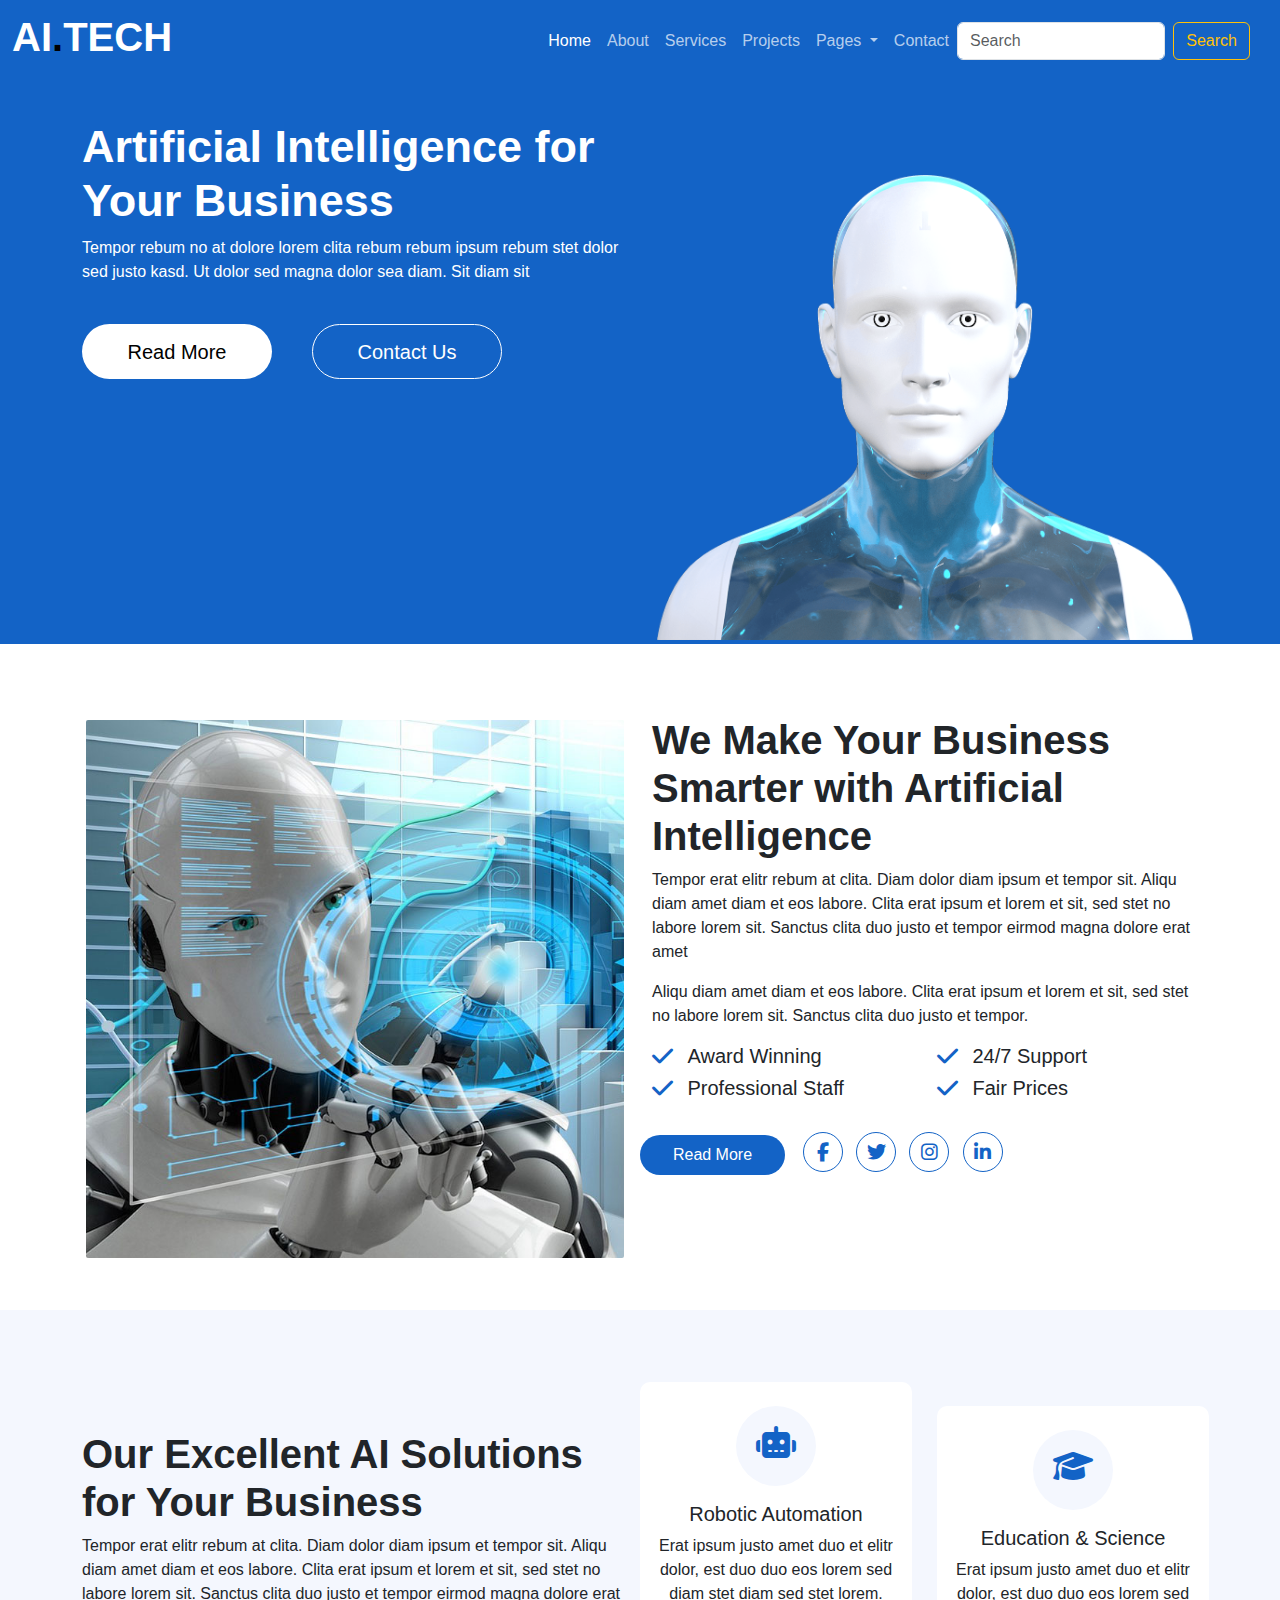
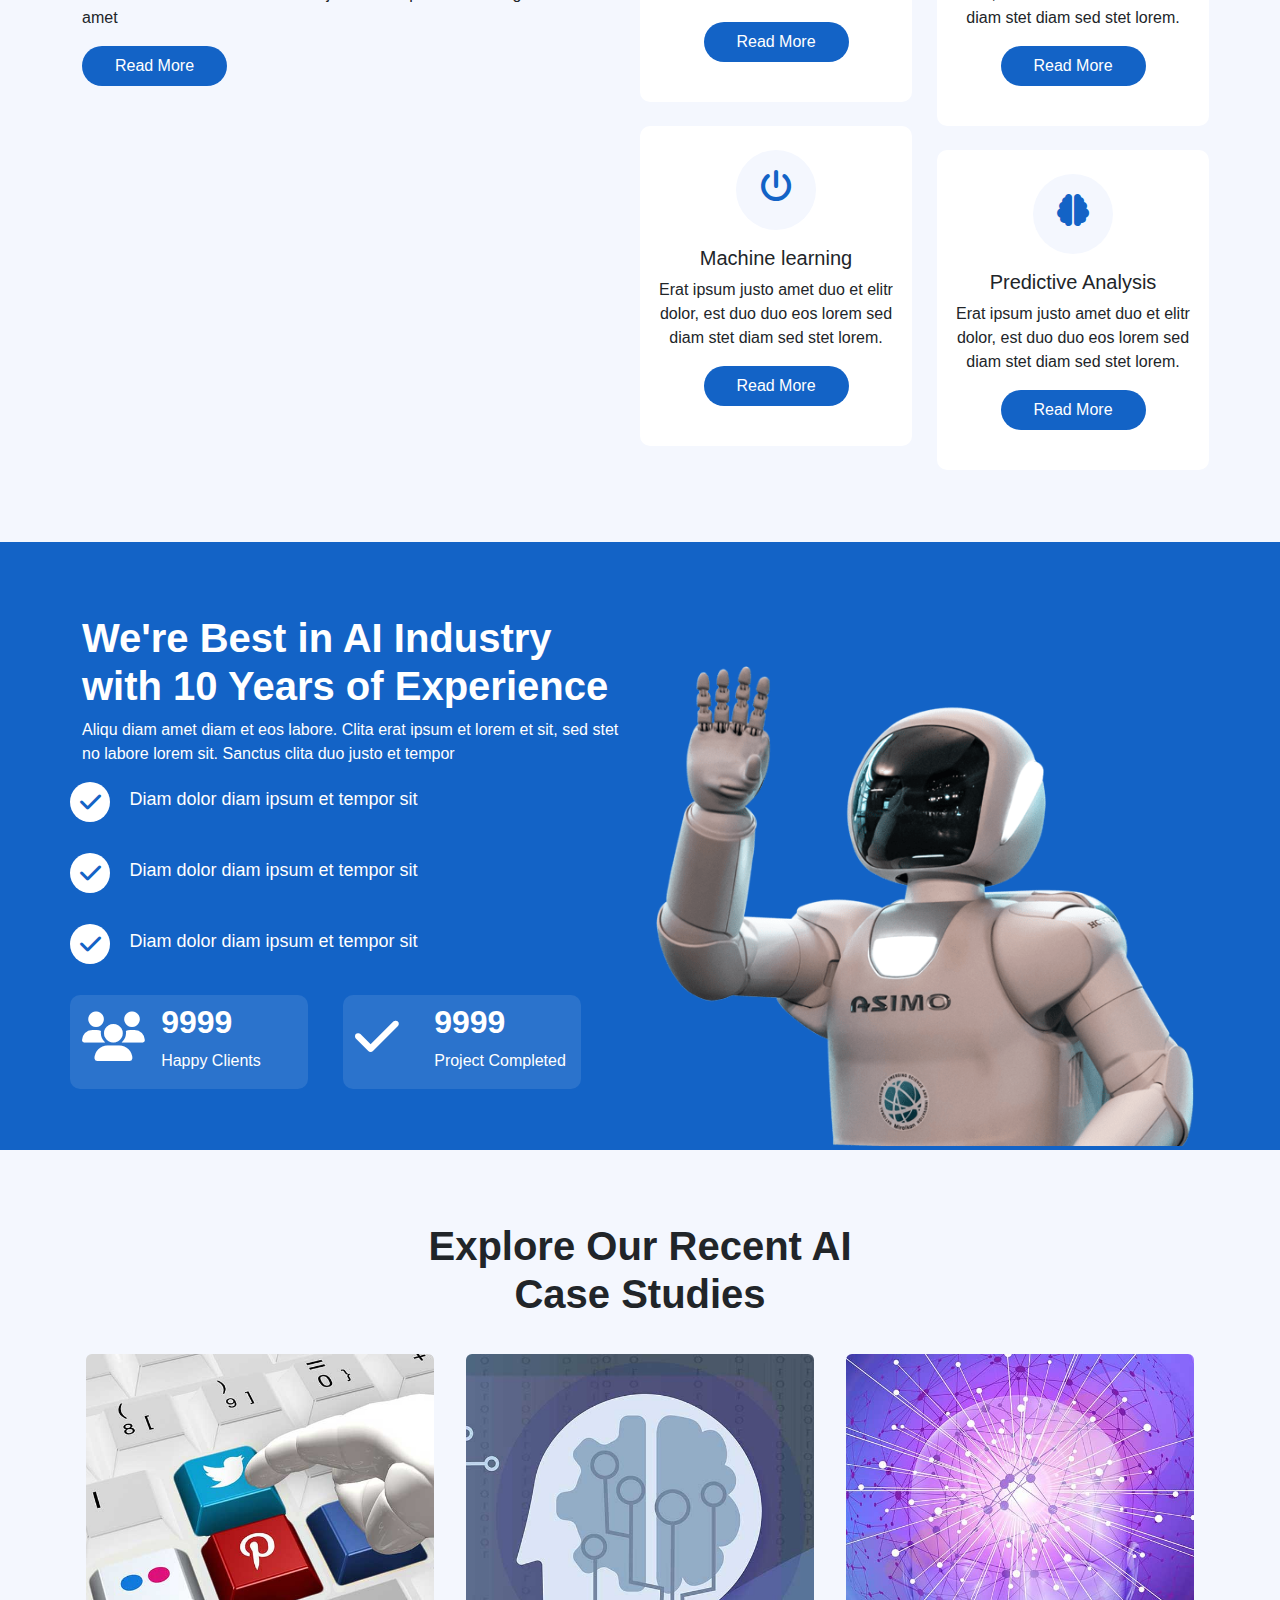
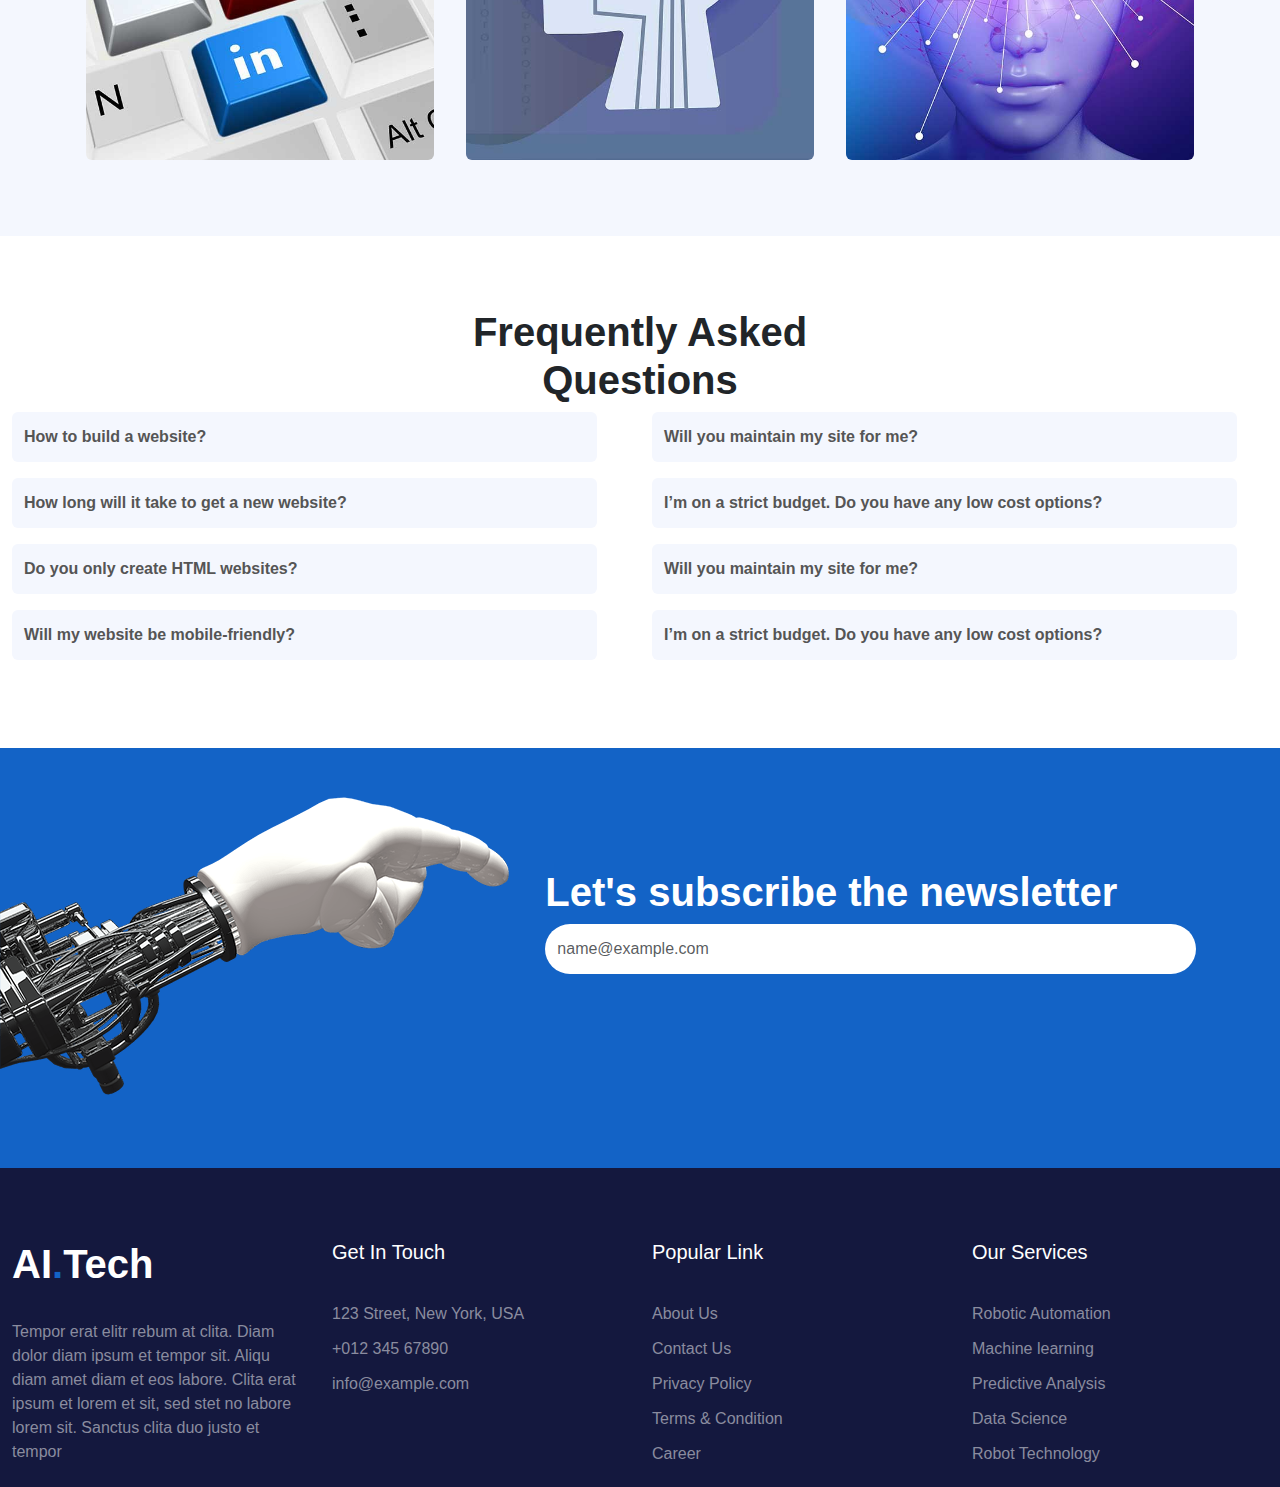
<file: index.html>
<!DOCTYPE html>
<html lang="en">

<head>
    <meta charset="utf-8" />
    <meta name="viewport" content="width=device-width, initial-scale=1" />
    <title>AI-Tech Artificial Intelligence</title>
    <link href="https://cdn.jsdelivr.net/npm/bootstrap@5.3.3/dist/css/bootstrap.min.css" rel="stylesheet"
        integrity="sha384-QWTKZyjpPEjISv5WaRU9OFeRpok6YctnYmDr5pNlyT2bRjXh0JMhjY6hW+ALEwIH" crossorigin="anonymous" />

    <!-- OWN LINK  -->
    <link rel="stylesheet" href="style.css" />
    <link rel="stylesheet" href="responsive.css" />

    <!-- FONT AWESOME LINK  -->
    <link rel="stylesheet" href="https://cdnjs.cloudflare.com/ajax/libs/font-awesome/6.6.0/css/all.min.css" />
</head>

<body>
    <div class="container-fluid" style="background-color: #1363c6;">
        <div class="container">
            <div class="row">
                <div class="col-md-12 p-0">
                    <nav class="navbar navbar-expand-lg bg-body-tertiary">
                        <div class="container-fluid">
                            <a class="navbar-brand" href="#">
                                <h1 style="color: white; font-weight: 700">
                                    AI<span style="color: black; font-weight: 700">.</span>TECH
                                </h1>
                            </a>
                            <button class="navbar-toggler" type="button" data-bs-toggle="collapse"
                                data-bs-target="#navbarSupportedContent" aria-controls="navbarSupportedContent"
                                aria-expanded="false" aria-label="Toggle navigation">
                                <span class="navbar-toggler-icon"></span>
                            </button>
                            &nbsp;&nbsp;&nbsp;&nbsp;&nbsp;&nbsp;&nbsp;&nbsp;&nbsp;&nbsp;&nbsp;&nbsp;&nbsp;&nbsp;&nbsp;&nbsp;&nbsp;&nbsp;&nbsp;&nbsp;&nbsp;&nbsp;&nbsp;&nbsp;&nbsp;&nbsp;&nbsp;&nbsp;&nbsp;&nbsp;&nbsp;&nbsp;&nbsp;&nbsp;&nbsp;&nbsp;&nbsp;&nbsp;&nbsp;&nbsp;&nbsp;&nbsp;&nbsp;&nbsp;&nbsp;&nbsp;&nbsp;&nbsp;&nbsp;&nbsp;&nbsp;&nbsp;&nbsp;&nbsp;&nbsp;
                            &nbsp;&nbsp;&nbsp;&nbsp;&nbsp;&nbsp;&nbsp;&nbsp;&nbsp;&nbsp;&nbsp;&nbsp;&nbsp;&nbsp;&nbsp;&nbsp;&nbsp;&nbsp;&nbsp;&nbsp;&nbsp;&nbsp;&nbsp;&nbsp;&nbsp;&nbsp;
                            <div class="collapse navbar-collapse" id="navbarSupportedContent">
                                <ul class="navbar-nav me-auto mb-2 mb-lg-0">
                                    <li class="nav-item">
                                        <a class="nav-link active" aria-current="page" href="#"
                                            style="color: white">Home</a>
                                    </li>
                                    <li class="nav-item">
                                        <a class="nav-link" href="#" id="about-header">About</a>
                                    </li>
                                    <li class="nav-item">
                                        <a class="nav-link" href="#" id="about-header">Services</a>
                                    </li>
                                    <li class="nav-item">
                                        <a class="nav-link" href="#" id="about-header">Projects</a>
                                    </li>
                                    <li class="nav-item dropdown">
                                        <a class="nav-link dropdown-toggle" href="#" role="button"
                                            data-bs-toggle="dropdown" aria-expanded="false" id="about-header">
                                            Pages
                                        </a>
                                        <ul class="dropdown-menu">
                                            <li><a class="dropdown-item" href="#">Features</a></li>
                                            <li>
                                                <a class="dropdown-item" href="#">Our Team</a>
                                            </li>
                                            <li>
                                                <a class="dropdown-item" href="#">FAQs</a>
                                            </li>
                                            <li>
                                                <a class="dropdown-item" href="#">Testimonial</a>
                                            </li>
                                            <li>
                                                <a class="dropdown-item" href="#">404 Page</a>
                                            </li>
                                        </ul>
                                    </li>
                                    <li class="nav-item">
                                        <a class="nav-link" href="#" id="about-header">Contact</a>
                                    </li>
                                </ul>

                                <form class="d-flex" role="search">
                                    <input class="form-control me-2" type="search" placeholder="Search"
                                        aria-label="Search" />
                                    <button class="btn btn-outline-warning" type="submit">
                                        Search
                                    </button>
                                </form>
                            </div>
                        </div>
                    </nav>
                </div>
            </div>

            <!-- HEADER COMPLETE  -->
            <br /><br />

            <div class="row">
                <div class="col-md-12" style="background-color: #1363c6">
                    <br /><br /><br />
                </div>
            </div>

            <div class="row">
                <div class="col-md-12" style="background-color: #1363c6">
                    <div class="row">
                        <div class="col-md-6">
                            <h1 id="AI-head">Artificial Intelligence for Your Business</h1>

                            <p style="color: white" id="AI-head2">
                                Tempor rebum no at dolore lorem clita rebum rebum ipsum rebum
                                stet dolor sed justo kasd. Ut dolor sed magna dolor sea diam.
                                Sit diam sit
                            </p>
                            <br />
                            <button type="button" id="button-head" class="btn btn-primary btn-lg">
                                Read More
                            </button>
                            &nbsp;&nbsp;&nbsp; &nbsp;&nbsp;&nbsp;
                            <button id="button-head-1" type="button" class="btn btn-primary btn-lg">
                                Contact Us
                            </button>
                        </div>

                        <div class="col-md-6">
                            <img src="photos/hero-img.png" id="hero-img-1" class="img-thumbnail" alt="..." />
                        </div>
                    </div>
                </div>
            </div>
        </div>
    </div>

    <br />
    <br />
    <br />
    <div class="container-fluid" style="background-color: white">
        <div class="container">
            <div class="row">
                <div class="col-md-12">
                    <div class="row">
                        <div class="col-md-6">
                            <img src="photos/about-img.jpg" id="hero-img-2" class="img-thumbnail" alt="..." />
                        </div>
                        <div class="col-md-6">
                            <h1 id="text-1">
                                We Make Your Business Smarter with Artificial Intelligence
                            </h1>
                            <p>
                                Tempor erat elitr rebum at clita. Diam dolor diam ipsum et
                                tempor sit. Aliqu diam amet diam et eos labore. Clita erat
                                ipsum et lorem et sit, sed stet no labore lorem sit. Sanctus
                                clita duo justo et tempor eirmod magna dolore erat amet
                            </p>

                            <p>
                                Aliqu diam amet diam et eos labore. Clita erat ipsum et lorem
                                et sit, sed stet no labore lorem sit. Sanctus clita duo justo
                                et tempor.
                            </p>

                            <div class="row">
                                <div class="col-md-12">
                                    <div class="row">
                                        <div class="col-1">
                                            <i class="fa-solid fa-check" style="color: #1363c6; font-size: x-large"></i>
                                        </div>
                                        <div class="col-5 p-0">
                                            <h5 style="font-weight: 500">Award Winning</h5>
                                        </div>
                                        <div class="col-1">
                                            <i class="fa-solid fa-check" style="color: #1363c6; font-size: x-large"></i>
                                        </div>
                                        <div class="col-5 p-0">
                                            <h5 style="font-weight: 500">24/7 Support</h5>
                                        </div>
                                    </div>
                                    <div class="row">
                                        <div class="col-1">
                                            <i class="fa-solid fa-check" style="color: #1363c6; font-size: x-large"></i>
                                        </div>
                                        <div class="col-5 p-0">
                                            <h5 style="font-weight: 500">Professional Staff</h5>
                                        </div>
                                        <div class="col-1">
                                            <i class="fa-solid fa-check" style="color: #1363c6; font-size: x-large"></i>
                                        </div>
                                        <div class="col-5 p-0">
                                            <h5 style="font-weight: 500">Fair Prices</h5>
                                        </div>
                                    </div>
                                </div>
                            </div>
                            <br />

                            <div class="row">
                                <div class="col-md-12 p-0">
                                    <button type="button" style="
                        background-color: #1363c6;
                        border-radius: 20px;
                        border: none;
                        width: 145px;
                        height: 40px;
                      " class="btn btn-primary">
                                        Read More
                                    </button>
                                    &nbsp;&nbsp;
                                    <i id="facebook-icon" class="fa-brands fa-facebook-f"></i>
                                    &nbsp;
                                    <i id="facebook-icon" class="fa-brands fa-twitter"></i>
                                    &nbsp;
                                    <i id="facebook-icon" class="fa-brands fa-instagram"></i>
                                    &nbsp;
                                    <i id="facebook-icon" class="fa-brands fa-linkedin-in"></i>
                                </div>
                            </div>
                        </div>
                    </div>
                </div>
            </div>
        </div>
        <br /><br />
    </div>

    <!-- ================================ -->

    <div class="container-fluid" style="background-color: #f4f7fe">
        <div class="container">
            <br /><br /><br />
            <div class="row">
                <div class="col-md-12">
                    <div class="row">
                        <div class="col-md-6">
                            <br /><br />
                            <h1 style="font-weight: 700">
                                Our Excellent AI Solutions for Your Business
                            </h1>
                            <p>
                                Tempor erat elitr rebum at clita. Diam dolor diam ipsum et
                                tempor sit. Aliqu diam amet diam et eos labore. Clita erat
                                ipsum et lorem et sit, sed stet no labore lorem sit. Sanctus
                                clita duo justo et tempor eirmod magna dolore erat amet
                            </p>
                            <button type="button" style="
                    background-color: #1363c6;
                    border-radius: 20px;
                    border: none;
                    width: 145px;
                    height: 40px;
                  " class="btn btn-primary">
                                Read More
                            </button>
                        </div>

                        <div class="col-md-6">
                            <div class="row">
                                <div class="col-md-6 p-0">
                                    <div class="card" style="width: 17rem" id="robot-box">
                                        <br />

                                        <center>
                                            <i id="robot-icon" class="fa-solid fa-robot"></i>
                                        </center>
                                        <div class="card-body">
                                            <h5 class="card-title text-center">
                                                Robotic Automation
                                            </h5>

                                            <p class="card-text text-center">
                                                Erat ipsum justo amet duo et elitr dolor, est duo duo
                                                eos lorem sed diam stet diam sed stet lorem.
                                            </p>
                                            <center>
                                                <button type="button" id="button-robot-icon" class="btn btn-primary">
                                                    Read More
                                                </button>
                                            </center>
                                            <br />
                                        </div>
                                    </div>
                                </div>
                                <div class="col-md-6">
                                    <br />
                                    <div class="card" style="width: 17rem" id="robot-box">
                                        <br />

                                        <center>
                                            <i id="robot-icon" class="fa-solid fa-graduation-cap"></i>
                                        </center>
                                        <div class="card-body">
                                            <h5 class="card-title text-center">
                                                Education & Science
                                            </h5>

                                            <p class="card-text text-center">
                                                Erat ipsum justo amet duo et elitr dolor, est duo duo
                                                eos lorem sed diam stet diam sed stet lorem.
                                            </p>
                                            <center>
                                                <button type="button" id="button-robot-icon" class="btn btn-primary">
                                                    Read More
                                                </button>
                                            </center>
                                            <br />
                                        </div>
                                    </div>
                                </div>
                            </div>
                            <div class="row">
                                <div class="col-md-12">
                                    <div class="row">
                                        <div class="col-md-6 p-0">
                                            <div class="card" style="width: 17rem" id="robot-box">
                                                <br />

                                                <center>
                                                    <i id="robot-icon" class="fa-solid fa-power-off"></i>
                                                </center>
                                                <div class="card-body">
                                                    <h5 class="card-title text-center">
                                                        Machine learning
                                                    </h5>

                                                    <p class="card-text text-center">
                                                        Erat ipsum justo amet duo et elitr dolor, est duo
                                                        duo eos lorem sed diam stet diam sed stet lorem.
                                                    </p>
                                                    <center>
                                                        <button type="button" id="button-robot-icon"
                                                            class="btn btn-primary">
                                                            Read More
                                                        </button>
                                                    </center>
                                                    <br />
                                                </div>
                                            </div>
                                        </div>
                                        <div class="col-md-6">
                                            <br />
                                            <div class="card" style="width: 17rem" id="robot-box">
                                                <br />

                                                <center>
                                                    <i id="robot-icon" class="fa-solid fa-brain"></i>
                                                </center>
                                                <div class="card-body">
                                                    <h5 class="card-title text-center">
                                                        Predictive Analysis
                                                    </h5>

                                                    <p class="card-text text-center">
                                                        Erat ipsum justo amet duo et elitr dolor, est duo
                                                        duo eos lorem sed diam stet diam sed stet lorem.
                                                    </p>
                                                    <center>
                                                        <button type="button" id="button-robot-icon"
                                                            class="btn btn-primary">
                                                            Read More
                                                        </button>
                                                    </center>
                                                    <br />
                                                </div>
                                            </div>
                                        </div>
                                    </div>
                                </div>
                            </div>
                        </div>
                    </div>
                </div>
            </div>
        </div>

        <br /><br /><br />
    </div>

    <div class="container-fluid" style="background-color: #1363c6">
        <div class="container">
            <div class="row">
                <div class="col-12">
                    <br /><br /><br />
                    <div class="row">
                        <div class="col-md-6">
                            <h1 style="font-weight: 700; color: white">
                                We're Best in AI Industry with 10 Years of Experience
                            </h1>
                            <p style="color: white">
                                Aliqu diam amet diam et eos labore. Clita erat ipsum et lorem
                                et sit, sed stet no labore lorem sit. Sanctus clita duo justo
                                et tempor
                            </p>
                            <div class="row">
                                <div class="col-md-12">

                                    <div class="row">
                                        <div class="col-1 p-0 ">
                                            <i class="fa-solid fa-check" id="check-box-1" ></i>
                                        </div>
                                        <div class="col-11 mt-1 ">
                                            <p style="color: white; font-size: large; " >Diam dolor diam ipsum et tempor sit</p>
                                        </div>
                                    </div>
<br>
                                    <div class="row">
                                        <div class="col-1 p-0 ">
                                            <i class="fa-solid fa-check" id="check-box-1" ></i>
                                        </div>
                                        <div class="col-11 mt-1 ">
                                            <p style="color: white; font-size: large; " >Diam dolor diam ipsum et tempor sit</p>
                                        </div>
                                    </div>

                                    <br>

                                    <div class="row">
                                        <div class="col-1 p-0 ">
                                            <i class="fa-solid fa-check" id="check-box-1" ></i>
                                        </div>
                                        <div class="col-11 mt-1 ">
                                            <p style="color: white; font-size: large; " >Diam dolor diam ipsum et tempor sit</p>
                                        </div>
                                    </div>

                                    
                                </div>
                            </div>
<br>
                            <div class="row">
                                <div class="col-md-5">

                                    <div class="row" id="happy-client-box" >
                                        <div class="col-4 mt-3 pb-4"><i id="users-icon" class="fa-solid fa-users"></i></div>
                                        <div class="col-8 mt-2 ">
                                            <div class="row">
                                                <div class="col-12 "><h2 id="digit-9999" >9999</h2></div>
                                            </div>
                                            <div class="row">
                                                <div class="col-12 "><p style="color: white;" >Happy Clients</p></div>
                                            </div>
                                        </div>
                                    </div>
                                </div>
                                &nbsp;&nbsp;&nbsp;&nbsp;&nbsp;&nbsp;&nbsp;&nbsp;
                                <div class="col-md-5"><div class="row" id="happy-client-box" >
                                        <div class="col-4 mt-3 pb-4"><i id="users-icon" class="fa-solid fa-check"></i></div>
                                        <div class="col-8 mt-2 ">
                                            <div class="row">
                                                <div class="col-12"><h2  id="digit-9999">9999</h2></div>
                                            </div>
                                            <div class="row">
                                                <div class="col-12"><p style="color: white;" >Project Completed</p></div>
                                            </div>
                                        </div>
                                    </div></div>
                            </div>

                        </div>
                        <div class="col-md-6">
<br><br>
<img style="background: none; border: none; " src="photos/feature.png" class="img-thumbnail" alt="...">




                        </div>
                    </div>
                </div>
            </div>
        </div>
    </div>


<div class="container-fluid" style="background-color:#F4F7FE;">
    <div class="container">
<br><br><br>
<div class="row">
    <div class="col-md-12 text-center">
        <h1 style="font-weight: 700;" >Explore Our Recent AI <br> Case Studies</h1>
    </div>
</div>
<br>
<div class="row">
    <div class="col-md-12">
        <div class="row">
            <div class="col-md-4">

<div class="row">
    <div class="col-md-12" id="project-1-box" >

        <img src="photos/project-1.jpg" id="img-project-1" class="img-thumbnail" alt="...">

            </div>

        </div>

            </div>

            <div class="col-md-4">
                <div class="row">
                    <div class="col-md-12" id="project-1-box" >
                
                        <img src="photos/project-2.jpg" id="img-project-1" class="img-thumbnail" alt="...">
                
                            </div>
                
                        </div>
            </div>
            <div class="col-md-4">
                <div class="row">
                    <div class="col-md-12" id="project-1-box" >
                
                        <img src="photos/project-3.jpg" id="img-project-1" class="img-thumbnail" alt="...">
                
                            </div>
                
                        </div>
            </div>
        </div>

    </div>
</div>
    </div>
    <br>
    <br>
    <br>
    
</div>
<!-- =========================== -->


<div class="container-fluid" style="background-color: white;" >
    <div class="conatiner">
<br><br><br>

<div class="row">
    <div class="col-md-12 text-center ">
<h1 style="font-weight: 700;" >Frequently Asked <br> Questions</h1>

    </div>
</div>

<div class="row">
    <div class="col-md-12">
        <div class="row">
            <div class="col-md-6">

<div class="row">
    <div class="col-md-12">
        <button class="btn btn-primary" id="dropdown-toggle-1" type="button" data-bs-toggle="collapse" data-bs-target="#collapseExample1" aria-expanded="false" aria-controls="collapseExample">
            <b>How to build a website?</b>
          </button>
        </p>
        <div class="collapse" id="collapseExample1">
          <div class="card card-body" style="border: none;" >
            Dolor nonumy tempor elitr et rebum ipsum sit duo duo. Diam sed sed magna et magna diam aliquyam amet dolore ipsum erat duo. Sit rebum magna duo labore no diam.
          </div>
        </div>
    </div>
</div>

<div class="row">
    <div class="col-md-12">
        <button class="btn btn-primary" id="dropdown-toggle-1" type="button" data-bs-toggle="collapse" data-bs-target="#collapseExample2" aria-expanded="false" aria-controls="collapseExample">
            <b>How long will it take to get a new website?</b>
          </button>
        </p>
        <div class="collapse" id="collapseExample2">
          <div class="card card-body" style="border: none;" >
            
Dolor nonumy tempor elitr et rebum ipsum sit duo duo. Diam sed sed magna et magna diam aliquyam amet dolore ipsum erat duo. Sit rebum magna duo labore no diam.
          </div>
        </div>
    </div>
</div>

<div class="row">
    <div class="col-md-12">
        <button class="btn btn-primary" id="dropdown-toggle-1" type="button" data-bs-toggle="collapse" data-bs-target="#collapseExample3" aria-expanded="false" aria-controls="collapseExample">
            <b>Do you only create HTML websites?
                </b>
          </button>
        </p>
        <div class="collapse" id="collapseExample3">
          <div class="card card-body" style="border: none;" >
            Dolor nonumy tempor elitr et rebum ipsum sit duo duo. Diam sed sed magna et magna diam aliquyam amet dolore ipsum erat duo. Sit rebum magna duo labore no diam.
          </div>
        </div>
    </div>
</div>

<div class="row">
    <div class="col-md-12">
        <button class="btn btn-primary" id="dropdown-toggle-1" type="button" data-bs-toggle="collapse" data-bs-target="#collapseExample4" aria-expanded="false" aria-controls="collapseExample">
            <b>Will my website be mobile-friendly?
                </b>
          </button>
        </p>
        <div class="collapse" id="collapseExample4">
          <div class="card card-body" style="border: none;" >
            Dolor nonumy tempor elitr et rebum ipsum sit duo duo. Diam sed sed magna et magna diam aliquyam amet dolore ipsum erat duo. Sit rebum magna duo labore no diam.
          </div>
        </div>
    </div>
</div>

            </div>
            <div class="col-md-6">


                <div class="row">
                    <div class="col-md-12">
                        <button class="btn btn-primary" id="dropdown-toggle-1" type="button" data-bs-toggle="collapse" data-bs-target="#collapseExample5" aria-expanded="false" aria-controls="collapseExample">
                            <b>Will you maintain my site for me?
                                </b>
                          </button>
                        </p>
                        <div class="collapse" id="collapseExample5">
                          <div class="card card-body" style="border: none;" >
                            Dolor nonumy tempor elitr et rebum ipsum sit duo duo. Diam sed sed magna et magna diam aliquyam amet dolore ipsum erat duo. Sit rebum magna duo labore no diam.
                          </div>
                        </div>
                    </div>
                </div>

                <div class="row">
                    <div class="col-md-12">
                        <button class="btn btn-primary" id="dropdown-toggle-1" type="button" data-bs-toggle="collapse" data-bs-target="#collapseExample6" aria-expanded="false" aria-controls="collapseExample">
                            <b>I’m on a strict budget. Do you have any low cost options?
                                
                                </b>
                          </button>
                        </p>
                        <div class="collapse" id="collapseExample6">
                          <div class="card card-body" style="border: none;" >
                            Dolor nonumy tempor elitr et rebum ipsum sit duo duo. Diam sed sed magna et magna diam aliquyam amet dolore ipsum erat duo. Sit rebum magna duo labore no diam.
                          </div>
                        </div>
                    </div>
                </div>

                <div class="row">
                    <div class="col-md-12">
                        <button class="btn btn-primary" id="dropdown-toggle-1" type="button" data-bs-toggle="collapse" data-bs-target="#collapseExample7" aria-expanded="false" aria-controls="collapseExample">
                            <b>Will you maintain my site for me?
                                </b>
                          </button>
                        </p>
                        <div class="collapse" id="collapseExample7">
                          <div class="card card-body" style="border: none;" >
                            Dolor nonumy tempor elitr et rebum ipsum sit duo duo. Diam sed sed magna et magna diam aliquyam amet dolore ipsum erat duo. Sit rebum magna duo labore no diam.
                          </div>
                        </div>
                    </div>
                </div>

                <div class="row">
                    <div class="col-md-12">
                        <button class="btn btn-primary" id="dropdown-toggle-1" type="button" data-bs-toggle="collapse" data-bs-target="#collapseExample8" aria-expanded="false" aria-controls="collapseExample">
                            <b>I’m on a strict budget. Do you have any low cost options?
                                
                                </b>
                          </button>
                        </p>
                        <div class="collapse" id="collapseExample8">
                          <div class="card card-body" style="border: none;" >
                            Dolor nonumy tempor elitr et rebum ipsum sit duo duo. Diam sed sed magna et magna diam aliquyam amet dolore ipsum erat duo. Sit rebum magna duo labore no diam.
                          </div>
                        </div>
                    </div>
                </div>



            </div>
        </div>
    </div>
</div>






    </div>
    <br><br><br>
</div>

<div class="container-fluid" style="background-color: #1363c6;" >
    
        <br><br>
<div class="row">
    <div class="col-md-12">

        <div class="row  ">
            <div class="col-md-5 p-0">
                <img src="photos/newsletter.png" style="background: none; border: none; padding: 0px; " class="img-thumbnail" alt="...">
            </div>
            <div class="col-md-7">
                <br><br><br>
                <h1 style="font-weight: 700; color: white; " >Let's subscribe the newsletter</h1>

                <div class="mb-3">
                    
                    <input type="email" class="form-control" id="exampleFormControlInput1" placeholder="name@example.com">
                  </div

            </div>
        </div>

    </div>
    <br><br><br>
</div>
    
</div>


<div class="container-fluid p-0">
    
    <div class="row">
        
        <div class="col-md-12" id="footer-top" >
            <br><br><br>
            <div class="row">
                <div class="col-md-3">
                    <div class="row">
                        <div class="col-md-12">
                            <h1 style="font-weight: 700; color: white; " >
                                AI<span style="color: #1363c6;" >.</span>Tech
                            </h1>
                        </div>
                    </div>
<br>
                    <div class="row">
                        <div class="col-md-12">
                            <p style="color: #8A8C9F;" >Tempor erat elitr rebum at clita. Diam dolor diam ipsum et tempor sit. Aliqu diam amet diam et eos labore. Clita erat ipsum et lorem et sit, sed stet no labore lorem sit. Sanctus clita duo justo et tempor</p>
                        </div>
                    </div>


                </div>
                <div class="col-md-3">

                    <div class="row">
                        <div class="col-md-12">
                           <h5 style="font-weight: 500; color: white; " >Get In Touch</h5> 
                        </div>
                    </div>
                    <br>
                    <div class="row">
                        <div class="col-md-12">
                            <ul style="color: #8A8C9F; list-style: none; line-height: 35px; cursor: pointer; padding: 0px; " >
                                <li>123 Street, New York, USA</li>
                                <li>+012 345 67890</li>
                                <li>info@example.com</li>
                                
                            </ul>
                        </div>
                    </div>

                </div>
                <div class="col-md-3">
                    <div class="row">
                        <div class="col-md-12">
                           <h5 style="font-weight: 500; color: white; " >Popular Link</h5> 
                        </div>
                    </div>
                    <br>
                    <div class="row">
                        <div class="col-md-12">
                            <ul style="color: #8A8C9F; list-style: none; line-height: 35px; cursor: pointer; padding: 0px; " >
                                <li>About Us</li>
                                <li>Contact Us</li>
                                <li>Privacy Policy</li>
                                <li>Terms & Condition</li>
                                <li>Career</li>
                            </ul>
                        </div>
                    </div>

                </div>
                <div class="col-md-3">
                    <div class="row">
                        <div class="col-md-12">
                           <h5 style="font-weight: 500; color: white; " >
                            Our Services</h5> 
                        </div>
                        
                        <div class="row">
                            <div class="col-md-12">
                                <br>
                                <ul style="color: #8A8C9F; list-style: none; line-height: 35px; cursor: pointer; padding: 0px; " >
                                    <li>Robotic Automation</li>
                                    <li>Machine learning</li>
                                    <li>Predictive Analysis</li>
                                    <li>Data Science</li>
                                    <li>Robot Technology</li>
                                </ul>
                            </div>
                        </div>
                    </div>

                </div>
            </div>
        </div>
    </div>
</div>







    <script src="https://cdn.jsdelivr.net/npm/bootstrap@5.3.3/dist/js/bootstrap.bundle.min.js"
        integrity="sha384-YvpcrYf0tY3lHB60NNkmXc5s9fDVZLESaAA55NDzOxhy9GkcIdslK1eN7N6jIeHz"
        crossorigin="anonymous"></script>
</body>

</html>
</file>
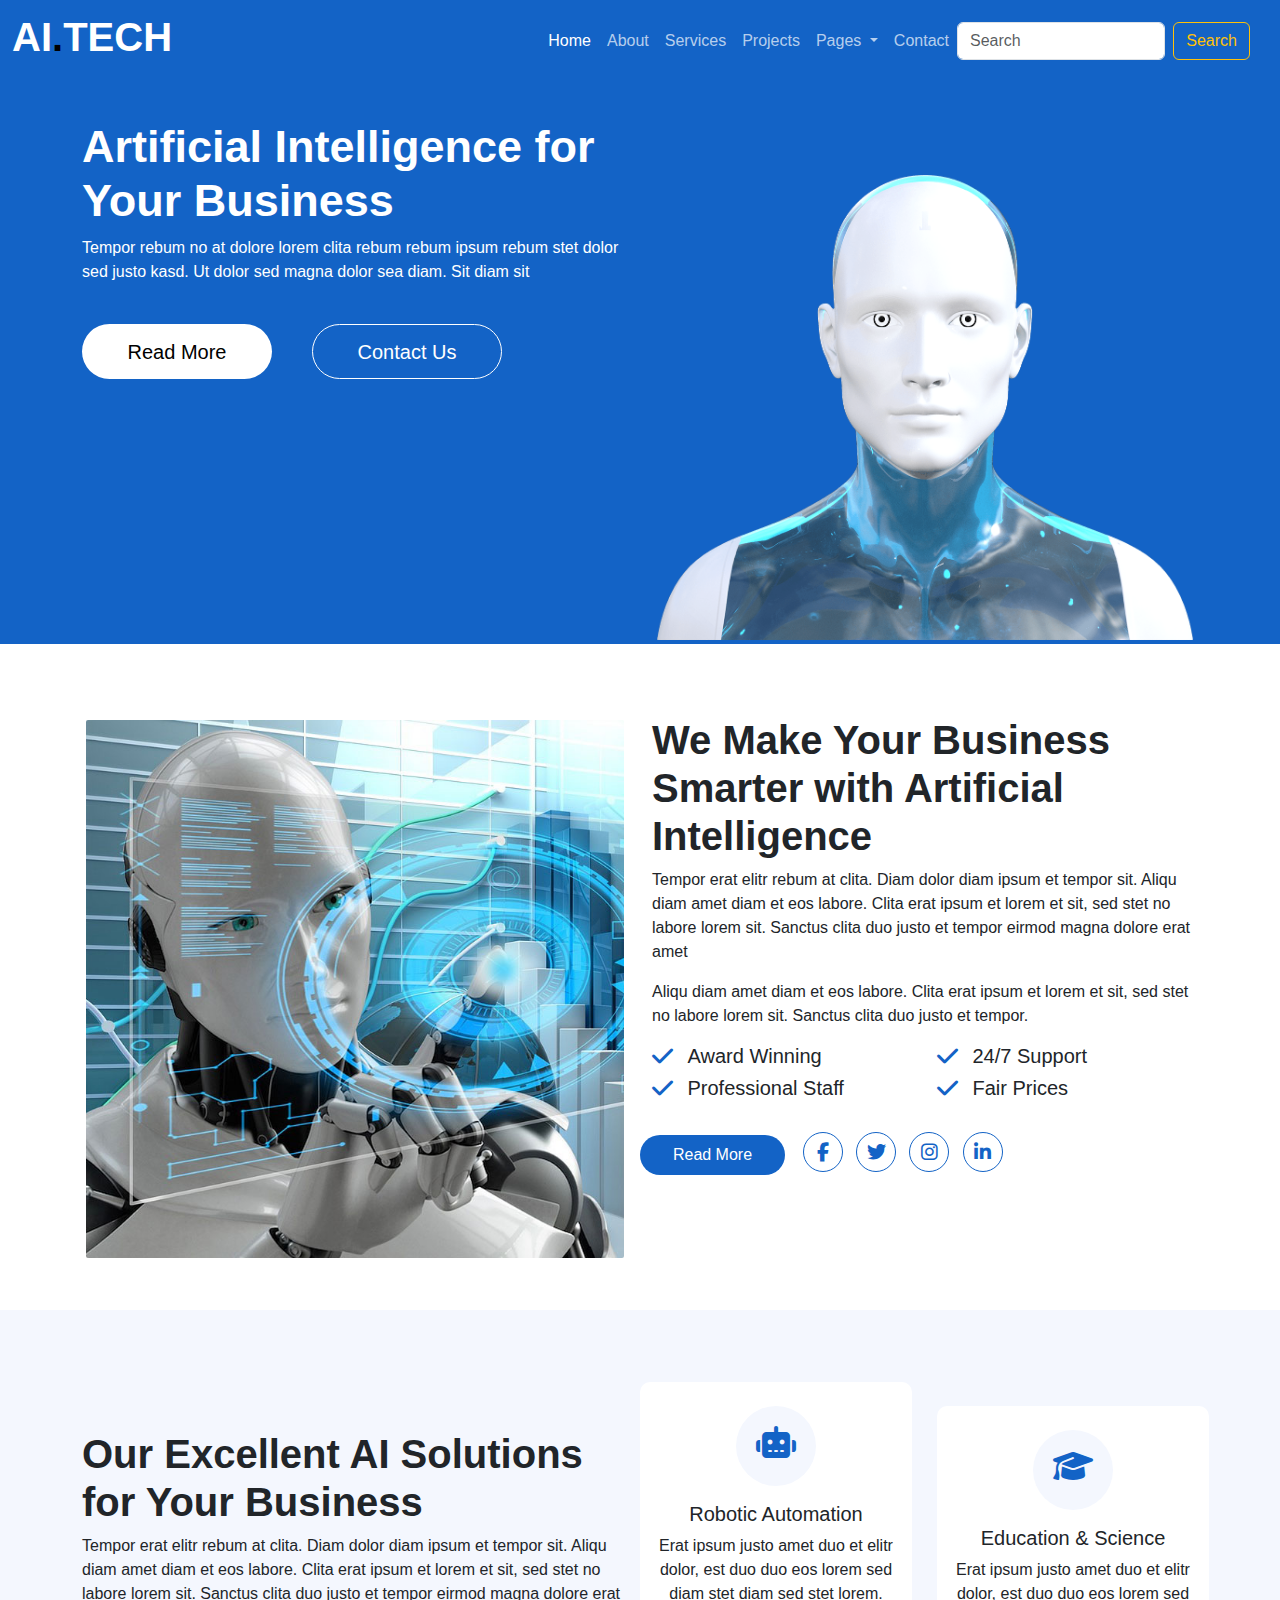
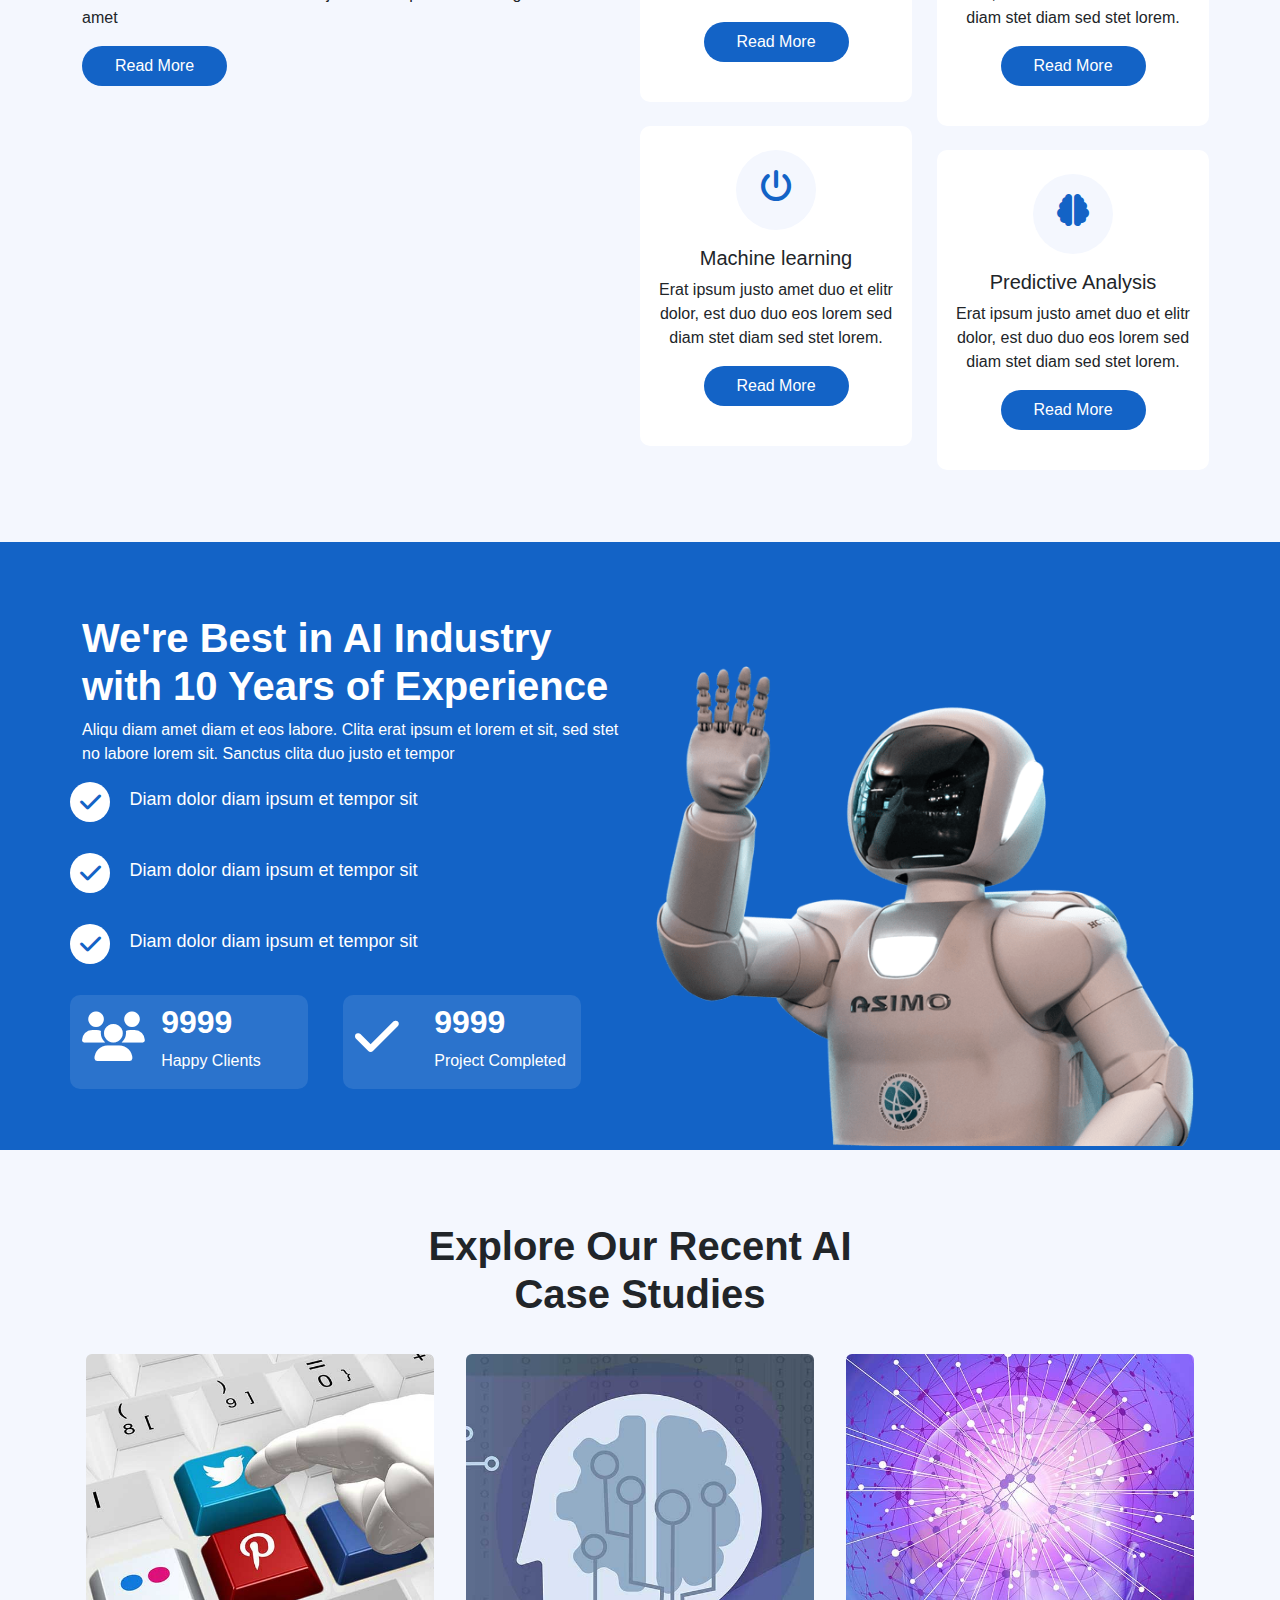
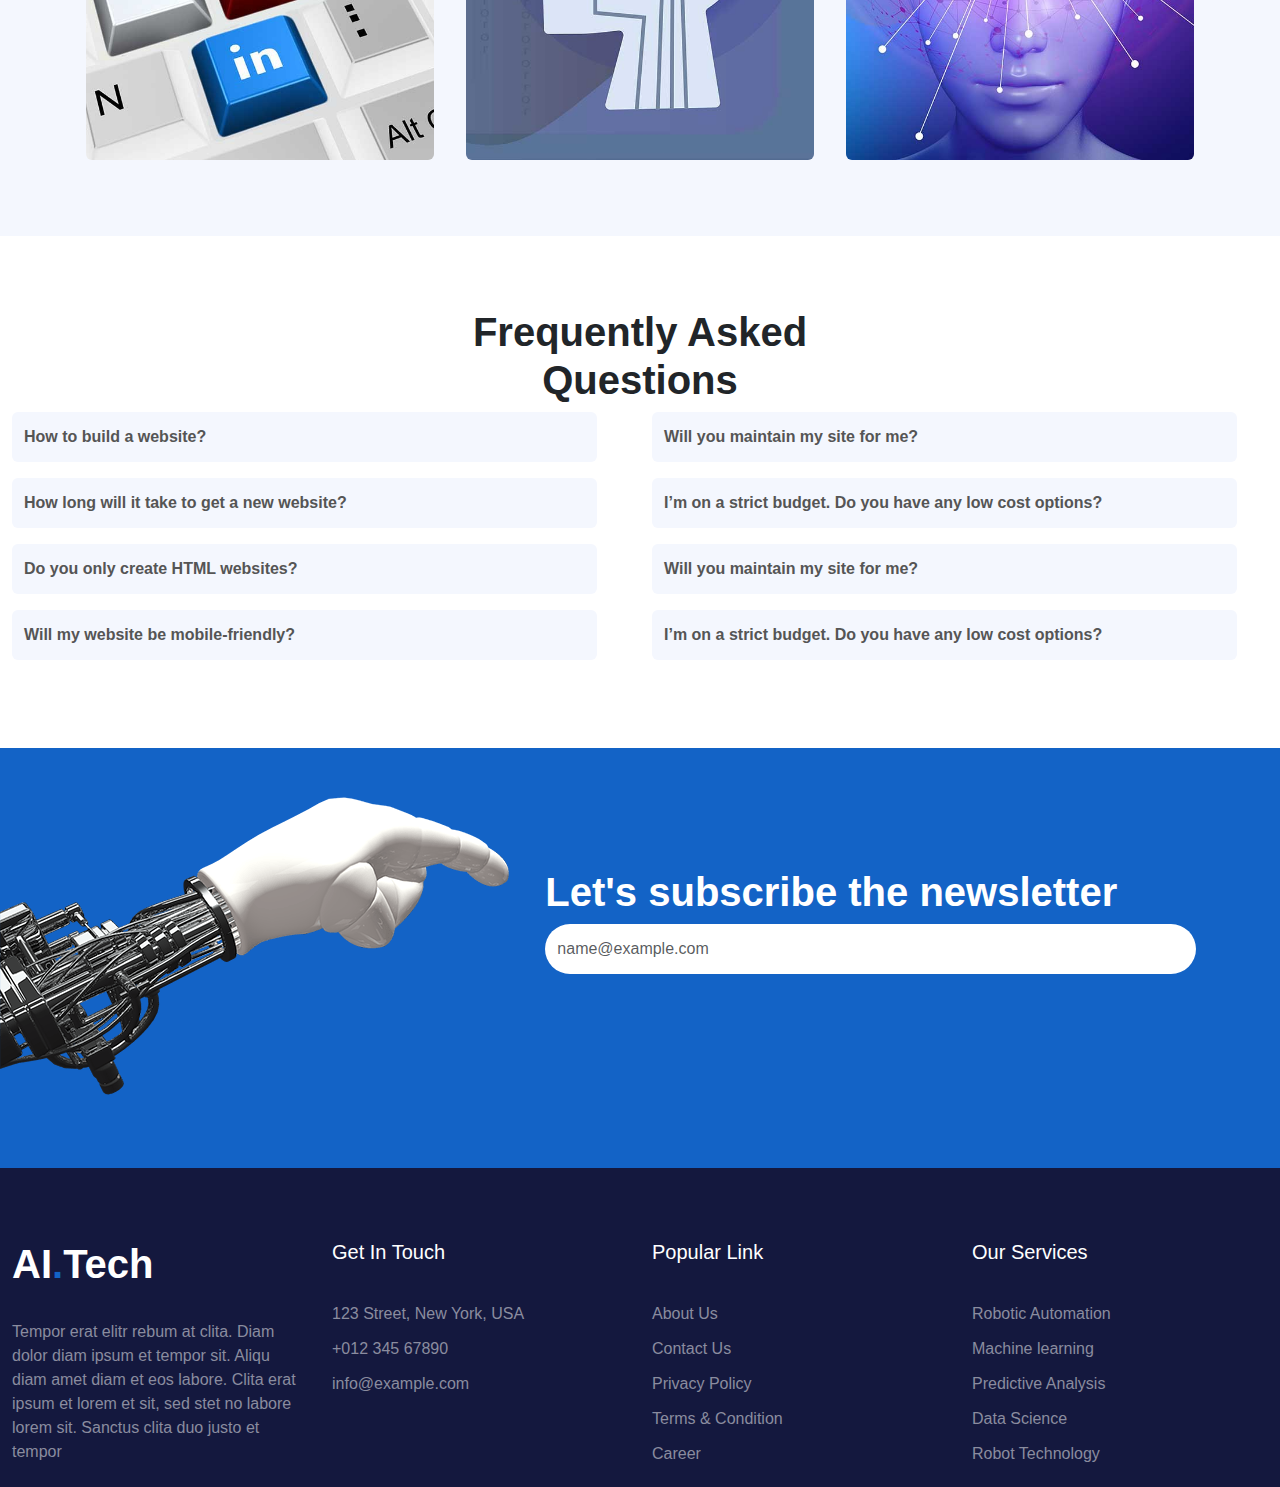
<file: AI-tech.html>
<!DOCTYPE html>
<html lang="en">

<head>
    <meta charset="utf-8" />
    <meta name="viewport" content="width=device-width, initial-scale=1" />
    <title>AI-Tech Artificial Intelligence</title>
    <link href="https://cdn.jsdelivr.net/npm/bootstrap@5.3.3/dist/css/bootstrap.min.css" rel="stylesheet"
        integrity="sha384-QWTKZyjpPEjISv5WaRU9OFeRpok6YctnYmDr5pNlyT2bRjXh0JMhjY6hW+ALEwIH" crossorigin="anonymous" />

    <!-- OWN LINK  -->
    <link rel="stylesheet" href="style.css" />
    <link rel="stylesheet" href="responsive.css" />

    <!-- FONT AWESOME LINK  -->
    <link rel="stylesheet" href="https://cdnjs.cloudflare.com/ajax/libs/font-awesome/6.6.0/css/all.min.css" />
</head>

<body>
    <div class="container-fluid" style="background-color: #1363c6;">
        <div class="container">
            <div class="row">
                <div class="col-md-12 p-0">
                    <nav class="navbar navbar-expand-lg bg-body-tertiary">
                        <div class="container-fluid">
                            <a class="navbar-brand" href="#">
                                <h1 style="color: white; font-weight: 700">
                                    AI<span style="color: black; font-weight: 700">.</span>TECH
                                </h1>
                            </a>
                            <button class="navbar-toggler" type="button" data-bs-toggle="collapse"
                                data-bs-target="#navbarSupportedContent" aria-controls="navbarSupportedContent"
                                aria-expanded="false" aria-label="Toggle navigation">
                                <span class="navbar-toggler-icon"></span>
                            </button>
                            &nbsp;&nbsp;&nbsp;&nbsp;&nbsp;&nbsp;&nbsp;&nbsp;&nbsp;&nbsp;&nbsp;&nbsp;&nbsp;&nbsp;&nbsp;&nbsp;&nbsp;&nbsp;&nbsp;&nbsp;&nbsp;&nbsp;&nbsp;&nbsp;&nbsp;&nbsp;&nbsp;&nbsp;&nbsp;&nbsp;&nbsp;&nbsp;&nbsp;&nbsp;&nbsp;&nbsp;&nbsp;&nbsp;&nbsp;&nbsp;&nbsp;&nbsp;&nbsp;&nbsp;&nbsp;&nbsp;&nbsp;&nbsp;&nbsp;&nbsp;&nbsp;&nbsp;&nbsp;&nbsp;&nbsp;
                            &nbsp;&nbsp;&nbsp;&nbsp;&nbsp;&nbsp;&nbsp;&nbsp;&nbsp;&nbsp;&nbsp;&nbsp;&nbsp;&nbsp;&nbsp;&nbsp;&nbsp;&nbsp;&nbsp;&nbsp;&nbsp;&nbsp;&nbsp;&nbsp;&nbsp;&nbsp;
                            <div class="collapse navbar-collapse" id="navbarSupportedContent">
                                <ul class="navbar-nav me-auto mb-2 mb-lg-0">
                                    <li class="nav-item">
                                        <a class="nav-link active" aria-current="page" href="#"
                                            style="color: white">Home</a>
                                    </li>
                                    <li class="nav-item">
                                        <a class="nav-link" href="#" id="about-header">About</a>
                                    </li>
                                    <li class="nav-item">
                                        <a class="nav-link" href="#" id="about-header">Services</a>
                                    </li>
                                    <li class="nav-item">
                                        <a class="nav-link" href="#" id="about-header">Projects</a>
                                    </li>
                                    <li class="nav-item dropdown">
                                        <a class="nav-link dropdown-toggle" href="#" role="button"
                                            data-bs-toggle="dropdown" aria-expanded="false" id="about-header">
                                            Pages
                                        </a>
                                        <ul class="dropdown-menu">
                                            <li><a class="dropdown-item" href="#">Features</a></li>
                                            <li>
                                                <a class="dropdown-item" href="#">Our Team</a>
                                            </li>
                                            <li>
                                                <a class="dropdown-item" href="#">FAQs</a>
                                            </li>
                                            <li>
                                                <a class="dropdown-item" href="#">Testimonial</a>
                                            </li>
                                            <li>
                                                <a class="dropdown-item" href="#">404 Page</a>
                                            </li>
                                        </ul>
                                    </li>
                                    <li class="nav-item">
                                        <a class="nav-link" href="#" id="about-header">Contact</a>
                                    </li>
                                </ul>

                                <form class="d-flex" role="search">
                                    <input class="form-control me-2" type="search" placeholder="Search"
                                        aria-label="Search" />
                                    <button class="btn btn-outline-warning" type="submit">
                                        Search
                                    </button>
                                </form>
                            </div>
                        </div>
                    </nav>
                </div>
            </div>

            <!-- HEADER COMPLETE  -->
            <br /><br />

            <div class="row">
                <div class="col-md-12" style="background-color: #1363c6">
                    <br /><br /><br />
                </div>
            </div>

            <div class="row">
                <div class="col-md-12" style="background-color: #1363c6">
                    <div class="row">
                        <div class="col-md-6">
                            <h1 id="AI-head">Artificial Intelligence for Your Business</h1>

                            <p style="color: white" id="AI-head2">
                                Tempor rebum no at dolore lorem clita rebum rebum ipsum rebum
                                stet dolor sed justo kasd. Ut dolor sed magna dolor sea diam.
                                Sit diam sit
                            </p>
                            <br />
                            <button type="button" id="button-head" class="btn btn-primary btn-lg">
                                Read More
                            </button>
                            &nbsp;&nbsp;&nbsp; &nbsp;&nbsp;&nbsp;
                            <button id="button-head-1" type="button" class="btn btn-primary btn-lg">
                                Contact Us
                            </button>
                        </div>

                        <div class="col-md-6">
                            <img src="photos/hero-img.png" id="hero-img-1" class="img-thumbnail" alt="..." />
                        </div>
                    </div>
                </div>
            </div>
        </div>
    </div>

    <br />
    <br />
    <br />
    <div class="container-fluid" style="background-color: white">
        <div class="container">
            <div class="row">
                <div class="col-md-12">
                    <div class="row">
                        <div class="col-md-6">
                            <img src="photos/about-img.jpg" id="hero-img-2" class="img-thumbnail" alt="..." />
                        </div>
                        <div class="col-md-6">
                            <h1 id="text-1">
                                We Make Your Business Smarter with Artificial Intelligence
                            </h1>
                            <p>
                                Tempor erat elitr rebum at clita. Diam dolor diam ipsum et
                                tempor sit. Aliqu diam amet diam et eos labore. Clita erat
                                ipsum et lorem et sit, sed stet no labore lorem sit. Sanctus
                                clita duo justo et tempor eirmod magna dolore erat amet
                            </p>

                            <p>
                                Aliqu diam amet diam et eos labore. Clita erat ipsum et lorem
                                et sit, sed stet no labore lorem sit. Sanctus clita duo justo
                                et tempor.
                            </p>

                            <div class="row">
                                <div class="col-md-12">
                                    <div class="row">
                                        <div class="col-1">
                                            <i class="fa-solid fa-check" style="color: #1363c6; font-size: x-large"></i>
                                        </div>
                                        <div class="col-5 p-0">
                                            <h5 style="font-weight: 500">Award Winning</h5>
                                        </div>
                                        <div class="col-1">
                                            <i class="fa-solid fa-check" style="color: #1363c6; font-size: x-large"></i>
                                        </div>
                                        <div class="col-5 p-0">
                                            <h5 style="font-weight: 500">24/7 Support</h5>
                                        </div>
                                    </div>
                                    <div class="row">
                                        <div class="col-1">
                                            <i class="fa-solid fa-check" style="color: #1363c6; font-size: x-large"></i>
                                        </div>
                                        <div class="col-5 p-0">
                                            <h5 style="font-weight: 500">Professional Staff</h5>
                                        </div>
                                        <div class="col-1">
                                            <i class="fa-solid fa-check" style="color: #1363c6; font-size: x-large"></i>
                                        </div>
                                        <div class="col-5 p-0">
                                            <h5 style="font-weight: 500">Fair Prices</h5>
                                        </div>
                                    </div>
                                </div>
                            </div>
                            <br />

                            <div class="row">
                                <div class="col-md-12 p-0">
                                    <button type="button" style="
                        background-color: #1363c6;
                        border-radius: 20px;
                        border: none;
                        width: 145px;
                        height: 40px;
                      " class="btn btn-primary">
                                        Read More
                                    </button>
                                    &nbsp;&nbsp;
                                    <i id="facebook-icon" class="fa-brands fa-facebook-f"></i>
                                    &nbsp;
                                    <i id="facebook-icon" class="fa-brands fa-twitter"></i>
                                    &nbsp;
                                    <i id="facebook-icon" class="fa-brands fa-instagram"></i>
                                    &nbsp;
                                    <i id="facebook-icon" class="fa-brands fa-linkedin-in"></i>
                                </div>
                            </div>
                        </div>
                    </div>
                </div>
            </div>
        </div>
        <br /><br />
    </div>

    <!-- ================================ -->

    <div class="container-fluid" style="background-color: #f4f7fe">
        <div class="container">
            <br /><br /><br />
            <div class="row">
                <div class="col-md-12">
                    <div class="row">
                        <div class="col-md-6">
                            <br /><br />
                            <h1 style="font-weight: 700">
                                Our Excellent AI Solutions for Your Business
                            </h1>
                            <p>
                                Tempor erat elitr rebum at clita. Diam dolor diam ipsum et
                                tempor sit. Aliqu diam amet diam et eos labore. Clita erat
                                ipsum et lorem et sit, sed stet no labore lorem sit. Sanctus
                                clita duo justo et tempor eirmod magna dolore erat amet
                            </p>
                            <button type="button" style="
                    background-color: #1363c6;
                    border-radius: 20px;
                    border: none;
                    width: 145px;
                    height: 40px;
                  " class="btn btn-primary">
                                Read More
                            </button>
                        </div>

                        <div class="col-md-6">
                            <div class="row">
                                <div class="col-md-6 p-0">
                                    <div class="card" style="width: 17rem" id="robot-box">
                                        <br />

                                        <center>
                                            <i id="robot-icon" class="fa-solid fa-robot"></i>
                                        </center>
                                        <div class="card-body">
                                            <h5 class="card-title text-center">
                                                Robotic Automation
                                            </h5>

                                            <p class="card-text text-center">
                                                Erat ipsum justo amet duo et elitr dolor, est duo duo
                                                eos lorem sed diam stet diam sed stet lorem.
                                            </p>
                                            <center>
                                                <button type="button" id="button-robot-icon" class="btn btn-primary">
                                                    Read More
                                                </button>
                                            </center>
                                            <br />
                                        </div>
                                    </div>
                                </div>
                                <div class="col-md-6">
                                    <br />
                                    <div class="card" style="width: 17rem" id="robot-box">
                                        <br />

                                        <center>
                                            <i id="robot-icon" class="fa-solid fa-graduation-cap"></i>
                                        </center>
                                        <div class="card-body">
                                            <h5 class="card-title text-center">
                                                Education & Science
                                            </h5>

                                            <p class="card-text text-center">
                                                Erat ipsum justo amet duo et elitr dolor, est duo duo
                                                eos lorem sed diam stet diam sed stet lorem.
                                            </p>
                                            <center>
                                                <button type="button" id="button-robot-icon" class="btn btn-primary">
                                                    Read More
                                                </button>
                                            </center>
                                            <br />
                                        </div>
                                    </div>
                                </div>
                            </div>
                            <div class="row">
                                <div class="col-md-12">
                                    <div class="row">
                                        <div class="col-md-6 p-0">
                                            <div class="card" style="width: 17rem" id="robot-box">
                                                <br />

                                                <center>
                                                    <i id="robot-icon" class="fa-solid fa-power-off"></i>
                                                </center>
                                                <div class="card-body">
                                                    <h5 class="card-title text-center">
                                                        Machine learning
                                                    </h5>

                                                    <p class="card-text text-center">
                                                        Erat ipsum justo amet duo et elitr dolor, est duo
                                                        duo eos lorem sed diam stet diam sed stet lorem.
                                                    </p>
                                                    <center>
                                                        <button type="button" id="button-robot-icon"
                                                            class="btn btn-primary">
                                                            Read More
                                                        </button>
                                                    </center>
                                                    <br />
                                                </div>
                                            </div>
                                        </div>
                                        <div class="col-md-6">
                                            <br />
                                            <div class="card" style="width: 17rem" id="robot-box">
                                                <br />

                                                <center>
                                                    <i id="robot-icon" class="fa-solid fa-brain"></i>
                                                </center>
                                                <div class="card-body">
                                                    <h5 class="card-title text-center">
                                                        Predictive Analysis
                                                    </h5>

                                                    <p class="card-text text-center">
                                                        Erat ipsum justo amet duo et elitr dolor, est duo
                                                        duo eos lorem sed diam stet diam sed stet lorem.
                                                    </p>
                                                    <center>
                                                        <button type="button" id="button-robot-icon"
                                                            class="btn btn-primary">
                                                            Read More
                                                        </button>
                                                    </center>
                                                    <br />
                                                </div>
                                            </div>
                                        </div>
                                    </div>
                                </div>
                            </div>
                        </div>
                    </div>
                </div>
            </div>
        </div>

        <br /><br /><br />
    </div>

    <div class="container-fluid" style="background-color: #1363c6">
        <div class="container">
            <div class="row">
                <div class="col-12">
                    <br /><br /><br />
                    <div class="row">
                        <div class="col-md-6">
                            <h1 style="font-weight: 700; color: white">
                                We're Best in AI Industry with 10 Years of Experience
                            </h1>
                            <p style="color: white">
                                Aliqu diam amet diam et eos labore. Clita erat ipsum et lorem
                                et sit, sed stet no labore lorem sit. Sanctus clita duo justo
                                et tempor
                            </p>
                            <div class="row">
                                <div class="col-md-12">

                                    <div class="row">
                                        <div class="col-1 p-0 ">
                                            <i class="fa-solid fa-check" id="check-box-1" ></i>
                                        </div>
                                        <div class="col-11 mt-1 ">
                                            <p style="color: white; font-size: large; " >Diam dolor diam ipsum et tempor sit</p>
                                        </div>
                                    </div>
<br>
                                    <div class="row">
                                        <div class="col-1 p-0 ">
                                            <i class="fa-solid fa-check" id="check-box-1" ></i>
                                        </div>
                                        <div class="col-11 mt-1 ">
                                            <p style="color: white; font-size: large; " >Diam dolor diam ipsum et tempor sit</p>
                                        </div>
                                    </div>

                                    <br>

                                    <div class="row">
                                        <div class="col-1 p-0 ">
                                            <i class="fa-solid fa-check" id="check-box-1" ></i>
                                        </div>
                                        <div class="col-11 mt-1 ">
                                            <p style="color: white; font-size: large; " >Diam dolor diam ipsum et tempor sit</p>
                                        </div>
                                    </div>

                                    
                                </div>
                            </div>
<br>
                            <div class="row">
                                <div class="col-md-5">

                                    <div class="row" id="happy-client-box" >
                                        <div class="col-4 mt-3 pb-4"><i id="users-icon" class="fa-solid fa-users"></i></div>
                                        <div class="col-8 mt-2 ">
                                            <div class="row">
                                                <div class="col-12 "><h2 id="digit-9999" >9999</h2></div>
                                            </div>
                                            <div class="row">
                                                <div class="col-12 "><p style="color: white;" >Happy Clients</p></div>
                                            </div>
                                        </div>
                                    </div>
                                </div>
                                &nbsp;&nbsp;&nbsp;&nbsp;&nbsp;&nbsp;&nbsp;&nbsp;
                                <div class="col-md-5"><div class="row" id="happy-client-box" >
                                        <div class="col-4 mt-3 pb-4"><i id="users-icon" class="fa-solid fa-check"></i></div>
                                        <div class="col-8 mt-2 ">
                                            <div class="row">
                                                <div class="col-12"><h2  id="digit-9999">9999</h2></div>
                                            </div>
                                            <div class="row">
                                                <div class="col-12"><p style="color: white;" >Project Completed</p></div>
                                            </div>
                                        </div>
                                    </div></div>
                            </div>

                        </div>
                        <div class="col-md-6">
<br><br>
<img style="background: none; border: none; " src="photos/feature.png" class="img-thumbnail" alt="...">




                        </div>
                    </div>
                </div>
            </div>
        </div>
    </div>


<div class="container-fluid" style="background-color:#F4F7FE;">
    <div class="container">
<br><br><br>
<div class="row">
    <div class="col-md-12 text-center">
        <h1 style="font-weight: 700;" >Explore Our Recent AI <br> Case Studies</h1>
    </div>
</div>
<br>
<div class="row">
    <div class="col-md-12">
        <div class="row">
            <div class="col-md-4">

<div class="row">
    <div class="col-md-12" id="project-1-box" >

        <img src="photos/project-1.jpg" id="img-project-1" class="img-thumbnail" alt="...">

            </div>

        </div>

            </div>

            <div class="col-md-4">
                <div class="row">
                    <div class="col-md-12" id="project-1-box" >
                
                        <img src="photos/project-2.jpg" id="img-project-1" class="img-thumbnail" alt="...">
                
                            </div>
                
                        </div>
            </div>
            <div class="col-md-4">
                <div class="row">
                    <div class="col-md-12" id="project-1-box" >
                
                        <img src="photos/project-3.jpg" id="img-project-1" class="img-thumbnail" alt="...">
                
                            </div>
                
                        </div>
            </div>
        </div>

    </div>
</div>
    </div>
    <br>
    <br>
    <br>
    
</div>
<!-- =========================== -->


<div class="container-fluid" style="background-color: white;" >
    <div class="conatiner">
<br><br><br>

<div class="row">
    <div class="col-md-12 text-center ">
<h1 style="font-weight: 700;" >Frequently Asked <br> Questions</h1>

    </div>
</div>

<div class="row">
    <div class="col-md-12">
        <div class="row">
            <div class="col-md-6">

<div class="row">
    <div class="col-md-12">
        <button class="btn btn-primary" id="dropdown-toggle-1" type="button" data-bs-toggle="collapse" data-bs-target="#collapseExample1" aria-expanded="false" aria-controls="collapseExample">
            <b>How to build a website?</b>
          </button>
        </p>
        <div class="collapse" id="collapseExample1">
          <div class="card card-body" style="border: none;" >
            Dolor nonumy tempor elitr et rebum ipsum sit duo duo. Diam sed sed magna et magna diam aliquyam amet dolore ipsum erat duo. Sit rebum magna duo labore no diam.
          </div>
        </div>
    </div>
</div>

<div class="row">
    <div class="col-md-12">
        <button class="btn btn-primary" id="dropdown-toggle-1" type="button" data-bs-toggle="collapse" data-bs-target="#collapseExample2" aria-expanded="false" aria-controls="collapseExample">
            <b>How long will it take to get a new website?</b>
          </button>
        </p>
        <div class="collapse" id="collapseExample2">
          <div class="card card-body" style="border: none;" >
            
Dolor nonumy tempor elitr et rebum ipsum sit duo duo. Diam sed sed magna et magna diam aliquyam amet dolore ipsum erat duo. Sit rebum magna duo labore no diam.
          </div>
        </div>
    </div>
</div>

<div class="row">
    <div class="col-md-12">
        <button class="btn btn-primary" id="dropdown-toggle-1" type="button" data-bs-toggle="collapse" data-bs-target="#collapseExample3" aria-expanded="false" aria-controls="collapseExample">
            <b>Do you only create HTML websites?
                </b>
          </button>
        </p>
        <div class="collapse" id="collapseExample3">
          <div class="card card-body" style="border: none;" >
            Dolor nonumy tempor elitr et rebum ipsum sit duo duo. Diam sed sed magna et magna diam aliquyam amet dolore ipsum erat duo. Sit rebum magna duo labore no diam.
          </div>
        </div>
    </div>
</div>

<div class="row">
    <div class="col-md-12">
        <button class="btn btn-primary" id="dropdown-toggle-1" type="button" data-bs-toggle="collapse" data-bs-target="#collapseExample4" aria-expanded="false" aria-controls="collapseExample">
            <b>Will my website be mobile-friendly?
                </b>
          </button>
        </p>
        <div class="collapse" id="collapseExample4">
          <div class="card card-body" style="border: none;" >
            Dolor nonumy tempor elitr et rebum ipsum sit duo duo. Diam sed sed magna et magna diam aliquyam amet dolore ipsum erat duo. Sit rebum magna duo labore no diam.
          </div>
        </div>
    </div>
</div>

            </div>
            <div class="col-md-6">


                <div class="row">
                    <div class="col-md-12">
                        <button class="btn btn-primary" id="dropdown-toggle-1" type="button" data-bs-toggle="collapse" data-bs-target="#collapseExample5" aria-expanded="false" aria-controls="collapseExample">
                            <b>Will you maintain my site for me?
                                </b>
                          </button>
                        </p>
                        <div class="collapse" id="collapseExample5">
                          <div class="card card-body" style="border: none;" >
                            Dolor nonumy tempor elitr et rebum ipsum sit duo duo. Diam sed sed magna et magna diam aliquyam amet dolore ipsum erat duo. Sit rebum magna duo labore no diam.
                          </div>
                        </div>
                    </div>
                </div>

                <div class="row">
                    <div class="col-md-12">
                        <button class="btn btn-primary" id="dropdown-toggle-1" type="button" data-bs-toggle="collapse" data-bs-target="#collapseExample6" aria-expanded="false" aria-controls="collapseExample">
                            <b>I’m on a strict budget. Do you have any low cost options?
                                
                                </b>
                          </button>
                        </p>
                        <div class="collapse" id="collapseExample6">
                          <div class="card card-body" style="border: none;" >
                            Dolor nonumy tempor elitr et rebum ipsum sit duo duo. Diam sed sed magna et magna diam aliquyam amet dolore ipsum erat duo. Sit rebum magna duo labore no diam.
                          </div>
                        </div>
                    </div>
                </div>

                <div class="row">
                    <div class="col-md-12">
                        <button class="btn btn-primary" id="dropdown-toggle-1" type="button" data-bs-toggle="collapse" data-bs-target="#collapseExample7" aria-expanded="false" aria-controls="collapseExample">
                            <b>Will you maintain my site for me?
                                </b>
                          </button>
                        </p>
                        <div class="collapse" id="collapseExample7">
                          <div class="card card-body" style="border: none;" >
                            Dolor nonumy tempor elitr et rebum ipsum sit duo duo. Diam sed sed magna et magna diam aliquyam amet dolore ipsum erat duo. Sit rebum magna duo labore no diam.
                          </div>
                        </div>
                    </div>
                </div>

                <div class="row">
                    <div class="col-md-12">
                        <button class="btn btn-primary" id="dropdown-toggle-1" type="button" data-bs-toggle="collapse" data-bs-target="#collapseExample8" aria-expanded="false" aria-controls="collapseExample">
                            <b>I’m on a strict budget. Do you have any low cost options?
                                
                                </b>
                          </button>
                        </p>
                        <div class="collapse" id="collapseExample8">
                          <div class="card card-body" style="border: none;" >
                            Dolor nonumy tempor elitr et rebum ipsum sit duo duo. Diam sed sed magna et magna diam aliquyam amet dolore ipsum erat duo. Sit rebum magna duo labore no diam.
                          </div>
                        </div>
                    </div>
                </div>



            </div>
        </div>
    </div>
</div>






    </div>
    <br><br><br>
</div>

<div class="container-fluid" style="background-color: #1363c6;" >
    
        <br><br>
<div class="row">
    <div class="col-md-12">

        <div class="row  ">
            <div class="col-md-5 p-0">
                <img src="photos/newsletter.png" style="background: none; border: none; padding: 0px; " class="img-thumbnail" alt="...">
            </div>
            <div class="col-md-7">
                <br><br><br>
                <h1 style="font-weight: 700; color: white; " >Let's subscribe the newsletter</h1>

                <div class="mb-3">
                    
                    <input type="email" class="form-control" id="exampleFormControlInput1" placeholder="name@example.com">
                  </div

            </div>
        </div>

    </div>
    <br><br><br>
</div>
    
</div>


<div class="container-fluid p-0">
    
    <div class="row">
        
        <div class="col-md-12" id="footer-top" >
            <br><br><br>
            <div class="row">
                <div class="col-md-3">
                    <div class="row">
                        <div class="col-md-12">
                            <h1 style="font-weight: 700; color: white; " >
                                AI<span style="color: #1363c6;" >.</span>Tech
                            </h1>
                        </div>
                    </div>
<br>
                    <div class="row">
                        <div class="col-md-12">
                            <p style="color: #8A8C9F;" >Tempor erat elitr rebum at clita. Diam dolor diam ipsum et tempor sit. Aliqu diam amet diam et eos labore. Clita erat ipsum et lorem et sit, sed stet no labore lorem sit. Sanctus clita duo justo et tempor</p>
                        </div>
                    </div>


                </div>
                <div class="col-md-3">

                    <div class="row">
                        <div class="col-md-12">
                           <h5 style="font-weight: 500; color: white; " >Get In Touch</h5> 
                        </div>
                    </div>
                    <br>
                    <div class="row">
                        <div class="col-md-12">
                            <ul style="color: #8A8C9F; list-style: none; line-height: 35px; cursor: pointer; padding: 0px; " >
                                <li>123 Street, New York, USA</li>
                                <li>+012 345 67890</li>
                                <li>info@example.com</li>
                                
                            </ul>
                        </div>
                    </div>

                </div>
                <div class="col-md-3">
                    <div class="row">
                        <div class="col-md-12">
                           <h5 style="font-weight: 500; color: white; " >Popular Link</h5> 
                        </div>
                    </div>
                    <br>
                    <div class="row">
                        <div class="col-md-12">
                            <ul style="color: #8A8C9F; list-style: none; line-height: 35px; cursor: pointer; padding: 0px; " >
                                <li>About Us</li>
                                <li>Contact Us</li>
                                <li>Privacy Policy</li>
                                <li>Terms & Condition</li>
                                <li>Career</li>
                            </ul>
                        </div>
                    </div>

                </div>
                <div class="col-md-3">
                    <div class="row">
                        <div class="col-md-12">
                           <h5 style="font-weight: 500; color: white; " >
                            Our Services</h5> 
                        </div>
                        
                        <div class="row">
                            <div class="col-md-12">
                                <br>
                                <ul style="color: #8A8C9F; list-style: none; line-height: 35px; cursor: pointer; padding: 0px; " >
                                    <li>Robotic Automation</li>
                                    <li>Machine learning</li>
                                    <li>Predictive Analysis</li>
                                    <li>Data Science</li>
                                    <li>Robot Technology</li>
                                </ul>
                            </div>
                        </div>
                    </div>

                </div>
            </div>
        </div>
    </div>
</div>







    <script src="https://cdn.jsdelivr.net/npm/bootstrap@5.3.3/dist/js/bootstrap.bundle.min.js"
        integrity="sha384-YvpcrYf0tY3lHB60NNkmXc5s9fDVZLESaAA55NDzOxhy9GkcIdslK1eN7N6jIeHz"
        crossorigin="anonymous"></script>
</body>

</html>
</file>
<file: style.css>
/* .row {
  border: 1px solid black;
}

.col,
.col-1,
.col-2,
.col-3,
.col-4,
.col-5,
.col-6,
.col-7,
.col-8,
.col-9,
.col-10,
.col-11,
.col-12 {
  border: 1px solid red;
} */

body {
  font-family: "Segoe UI", Tahoma, Geneva, Verdana, sans-serif;
}
.navbar {
  position: fixed;
  top: 0px;
  left: 0px;
  z-index: 10;
  background-color: #1363c6 !important;
  padding-right: 18px;
}
#about-header {
  color: rgba(255, 255, 255, 0.7);
}
#about-header:hover {
  color: white;
}
#button-head {
  border-radius: 30px;
  color: black;
  background-color: white;
  border: none;
  width: 190px;
  height: 55px;
}

#button-head-1 {
  border-radius: 30px;
  color: white;
  background-color: #1363c6;
  border: 1px solid white;
  width: 190px;
  height: 55px;
}
#button-head-1:hover {
  color: black;
  background-color: white;
}
#AI-head {
  font-weight: 700;
  color: white;
  font-size: 45px;
}
#hero-img-1 {
  background: none;
  border: none;
  margin-top: 50px;
}
#hero-img-2 {
  background: none;
  border: none;
}
#text-1 {
  font-weight: 700;
}
#facebook-icon {
  /* position: absolute; */
  cursor: pointer;
  padding-top: 10px;
  text-align: center;
  border: 1px solid #1363c6;
  width: 40px;
  height: 40px;
  border-radius: 20px;
  font-size: larger;
  color: #1363c6;
}
#facebook-icon:hover {
  background-color: #1363c6;
  color: white;
  border: none;
}
#robot-icon {
  width: 80px;
  height: 80px;
  border-radius: 40px;
  padding-top: 20px;
  font-size: xx-large;
  color: #1363c6;
  background-color: #f4f7fe;
}
#button-robot-icon {
  background-color: #1363c6;
  border-radius: 20px;
  border: none;
  width: 145px;
  height: 40px;
}
#robot-box {
  border: none;
  border-radius: 10px;
  background-color: white;
}
#robot-box:hover {
  background-color: #1363c6;
  transition: 1ms;
}
#button-robot-icon:hover {
  background-color: white;
  color: #1363c6;
}
#robot-icon:hover {
  background-color: white;
}
#robot-box:hover {
  color: white;
}
#check-box-1 {
  color: #1363c6;
  font-size: x-large;
  width: 40px;
  height: 40px;
  border-radius: 20px;
  background-color: white;
  padding-top: 8px;
  padding-left: 10px;
}
#users-icon {
  font-size: 50px;
  color: white;
}
#happy-client-box {
  /* border: 1px solid red; */
  border-radius: 10px;
  background-color: #2b73cc;
}
#digit-9999 {
  font-weight: 700;
  color: white;
}
#img-project-1 {
  border: none;
  /* background-color: red ; */
  background: none;
  border-radius: 10px;
  overflow: hidden;
  cursor: pointer;
}
#project-1-box {
  overflow: hidden;
  border-radius: 10px;
}

#img-project-1:hover {
  transform: scale(1.2);
  transition: 0.5s;
}
#dropdown-toggle-1 {
  background-color: #f4f7fe;
  border: none;
  width: 95%;
  height: 50px;
  text-align: left;
  color: #555555;
}
#dropdown-toggle-1:hover {
  background-color: #1363c6;
  color: white;
}
#exampleFormControlInput1 {
  width: 90%;
  height: 50px;
  border-radius: 30px;
  border: none;
}
#footer-top {
  background-color: #14183e;
  padding-left: -20px;
}
</file>
<file: responsive.css>
@media only screen and (max-width:500px) 
{
    #AI-head
    {
        text-align: center;
        font-size: 35px;
    }
    #AI-head2
    {
        text-align: center;
    }
    #button-head,#button-head-1
    {
        width: 150px;
        height: 50px;
    }
}
</file>
